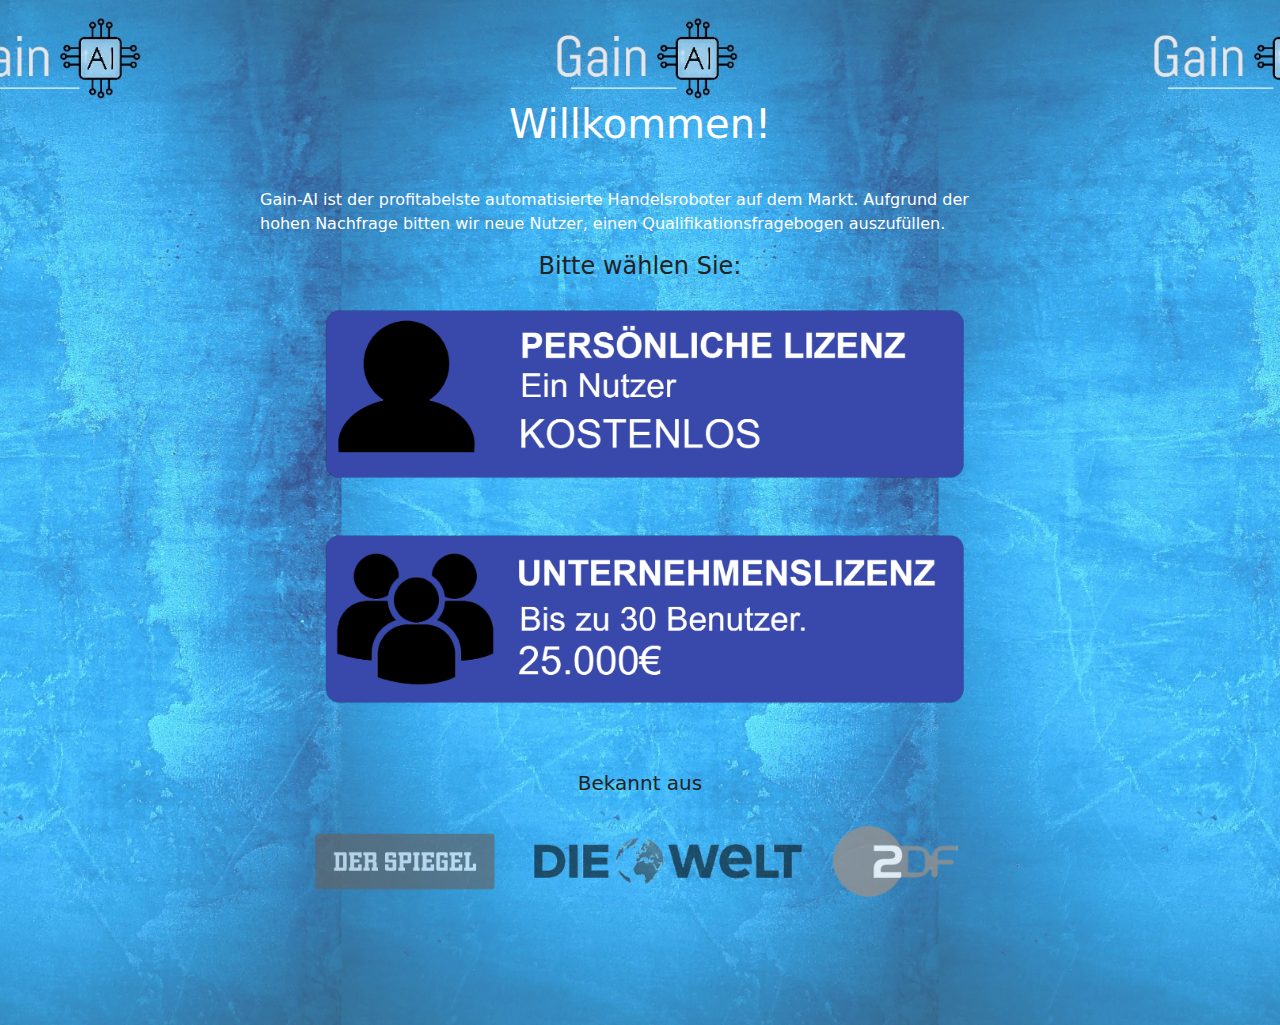
<file: index.html>
<!DOCTYPE html>
<html lang="en">
<head>
    <meta charset="UTF-8">
    <meta http-equiv="X-UA-Compatible" content="IE=edge">
    <meta name="viewport" content="width=device-width, initial-scale=1.0">
    <title>Quiz</title>

    <!-- fonts -->
    <link rel="stylesheet" href="assets/fonts/font.css">
    <!-- bootstrap 5 -->
    <link rel="stylesheet" href="assets/css/Bootstrap/bootstrap.min.css">
    <style>
        /*! CSS Used from: http://127.0.0.1:5500/assets/funnel.css */
        *,:after,:before{box-sizing:border-box;}
        h1{margin-top:0;margin-bottom:.5rem;font-weight:500;line-height:1.2;font-size:calc(1.375rem + 1.5vw);}
        @media (min-width:1200px){
        h1{font-size:2.5rem;}
        }
        p{margin-top:0;}
        p{margin-bottom:1rem;}
        a{color:var(--bs-link-color);text-decoration:underline;}
        a:hover{color:var(--bs-link-hover-color);}
        /*! CSS Used from: http://127.0.0.1:5500/assets/css/Bootstrap/bootstrap.min.css */
        *,::after,::before{box-sizing:border-box;}
        h1,h4{margin-top:0;margin-bottom:.5rem;font-weight:500;line-height:1.2;color:var(--bs-heading-color,inherit);}
        h1{font-size:calc(1.375rem + 1.5vw);}
        @media (min-width:1200px){
        h1{font-size:2.5rem;}
        }
        h4{font-size:calc(1.275rem + .3vw);}
        @media (min-width:1200px){
        h4{font-size:1.5rem;}
        }
        p{margin-top:0;margin-bottom:1rem;}
        a{color:rgba(var(--bs-link-color-rgb),var(--bs-link-opacity,1));text-decoration:underline;}
        a:hover{--bs-link-color-rgb:var(--bs-link-hover-color-rgb);}
        /*! CSS Used from: http://127.0.0.1:5500/assets/css/style.css */
        body{
            background-repeat: repeat;
            color: white;
            background-image:url(assets/images/bg-3.jpeg);background-size:contain;background-position:top center;height:100%;position:relative;padding:0px 0 80px 0;}
        h1{margin-top:80px; margin-bottom: 40px;
        text-align: center;
        }
        main{
            padding: 20px;
            max-width: 800px;
            margin: auto;
        }
        h4, h5{
            text-align: center;
            color: #222;
        }

        main a{
            padding: 0;
            display: block;
            text-decoration: none;
            margin: 10px 0;
        }

        img{
            width: 100%;
        }
    </style>


</head>
<body>

    <main>
        <h1>Willkommen!</h1>
        <p>
            Gain-AI ist der profitabelste automatisierte 
            Handelsroboter auf dem Markt. Aufgrund 
            der hohen Nachfrage bitten wir neue Nutzer, 
            einen Qualifikationsfragebogen auszufüllen.
        </p>


        <h4>Bitte wählen Sie:</h4>

        <a href="questions.html"><img src="assets/images/btn1.png" alt=""></a>
        <a href="questions.html">
            <img src="assets/images/btn2.png" alt="">
        </a>

        <h5 style="text-align: center; margin-top: 40px;">Bekannt aus</h5>
        <img src="assets/images/logos.png" alt="">

    </main>

    
</body>
</html>
</file>
<file: assets/fonts/font.css>
@font-face {
font-family: 'Myriad Pro Regular';
font-style: normal;
font-weight: normal;
src: local('Myriad Pro Regular'), url('MYRIADPRO-REGULAR.woff') format('woff');
}


@font-face {
font-family: 'Myriad Pro Condensed';
font-style: normal;
font-weight: normal;
src: local('Myriad Pro Condensed'), url('MYRIADPRO-COND.woff') format('woff');
}


@font-face {
font-family: 'Myriad Pro Condensed Italic';
font-style: normal;
font-weight: normal;
src: local('Myriad Pro Condensed Italic'), url('MYRIADPRO-CONDIT.woff') format('woff');
}


@font-face {
font-family: 'Myriad Pro Light';
font-style: normal;
font-weight: normal;
src: local('Myriad Pro Light'), url('MyriadPro-Light.woff') format('woff');
}


@font-face {
font-family: 'Myriad Pro Semibold';
font-style: normal;
font-weight: normal;
src: local('Myriad Pro Semibold'), url('MYRIADPRO-SEMIBOLD.woff') format('woff');
}


@font-face {
font-family: 'Myriad Pro Semibold Italic';
font-style: normal;
font-weight: normal;
src: local('Myriad Pro Semibold Italic'), url('MYRIADPRO-SEMIBOLDIT.woff') format('woff');
}


@font-face {
font-family: 'Myriad Pro Bold Condensed';
font-style: normal;
font-weight: normal;
src: local('Myriad Pro Bold Condensed'), url('MYRIADPRO-BOLDCOND.woff') format('woff');
}


@font-face {
font-family: 'Myriad Pro Bold';
font-style: normal;
font-weight: normal;
src: local('Myriad Pro Bold'), url('MYRIADPRO-BOLD.woff') format('woff');
}


@font-face {
font-family: 'Myriad Pro Bold Italic';
font-style: normal;
font-weight: normal;
src: local('Myriad Pro Bold Italic'), url('MYRIADPRO-BOLDIT.woff') format('woff');
}


@font-face {
font-family: 'Myriad Pro Bold Condensed Italic';
font-style: normal;
font-weight: normal;
src: local('Myriad Pro Bold Condensed Italic'), url('MYRIADPRO-BOLDCONDIT.woff') format('woff');
}
</file>
